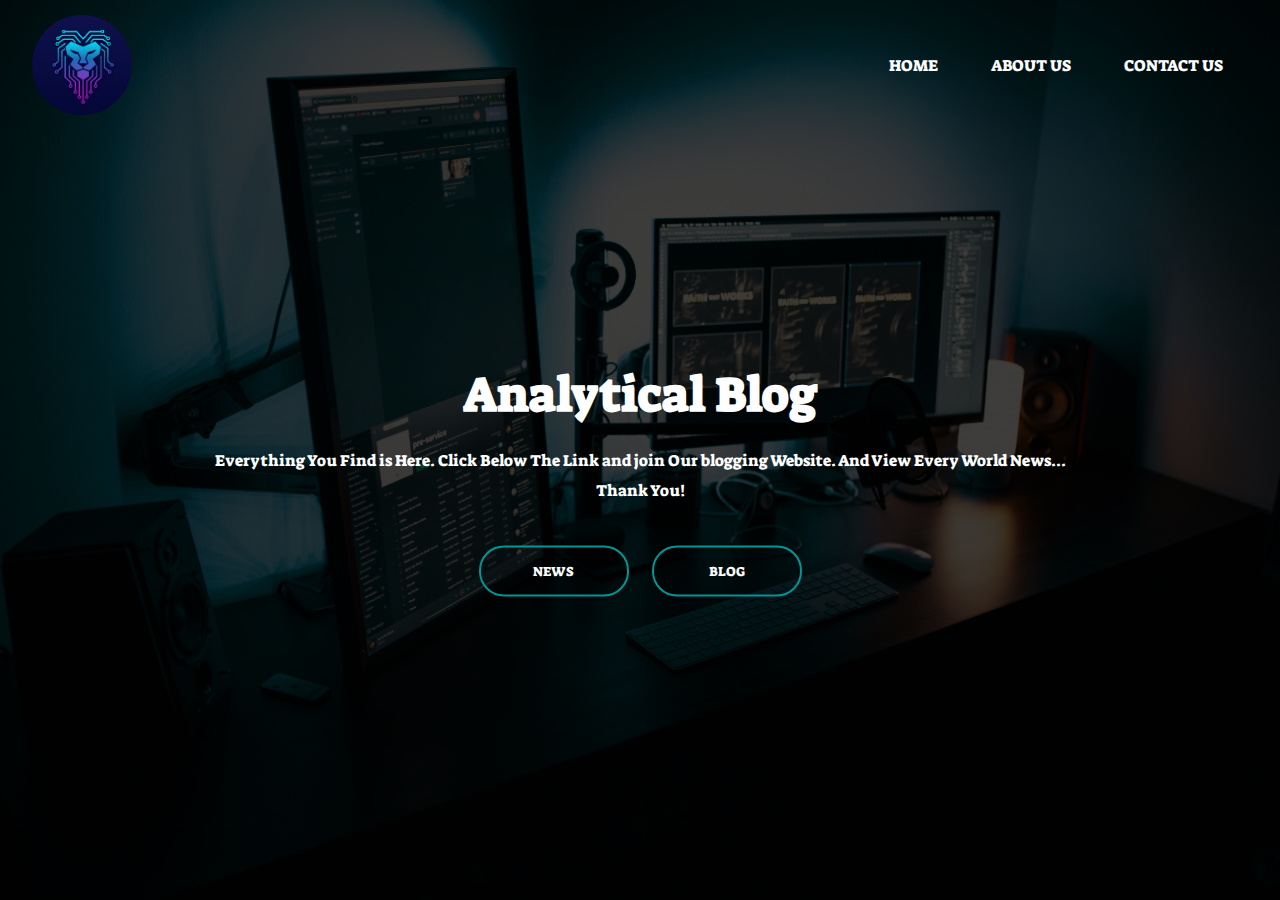
<file: index.html>
<!DOCTYPE html>
<html lang="en">
<head>
    <meta charset="UTF-8">
    <meta http-equiv="X-UA-Compatible" content="IE=edge">
    <meta name="viewport" content="width=device-width, initial-scale=1.0">
    <title>Dashboard</title>
    <link rel="stylesheet" href="stylee.css">
    <link href="https://fonts.googleapis.com/css2?family=Suez+One&display=swap" rel="stylesheet">
</head>
<body>
    <div class="banner">
        <div class="navbar">
            <img src="logo.png" class="logo">
            <ul>
                <li><a href="#">Home</a></li>
                <!-- <li><a href="#">Products</a></li> -->
                <!-- <li><a href="#">Services</a></li> -->
                <li><a href="#">About Us</a></li>
                <li><a href="#">Contact Us</a></li>
            </ul>
        </div>
        <div class="content">
            <h1>Analytical Blog</h1>
            <p>Everything You Find is Here. Click Below The Link and join Our blogging Website. And View Every World News... <br> Thank You!</p>
            <div>
                <button type="button">NEWS<span></span></button>
                <button type="button">BLOG<span></span></button>
            </div>
        </div>
    </div>
</body>
</html>
</file>
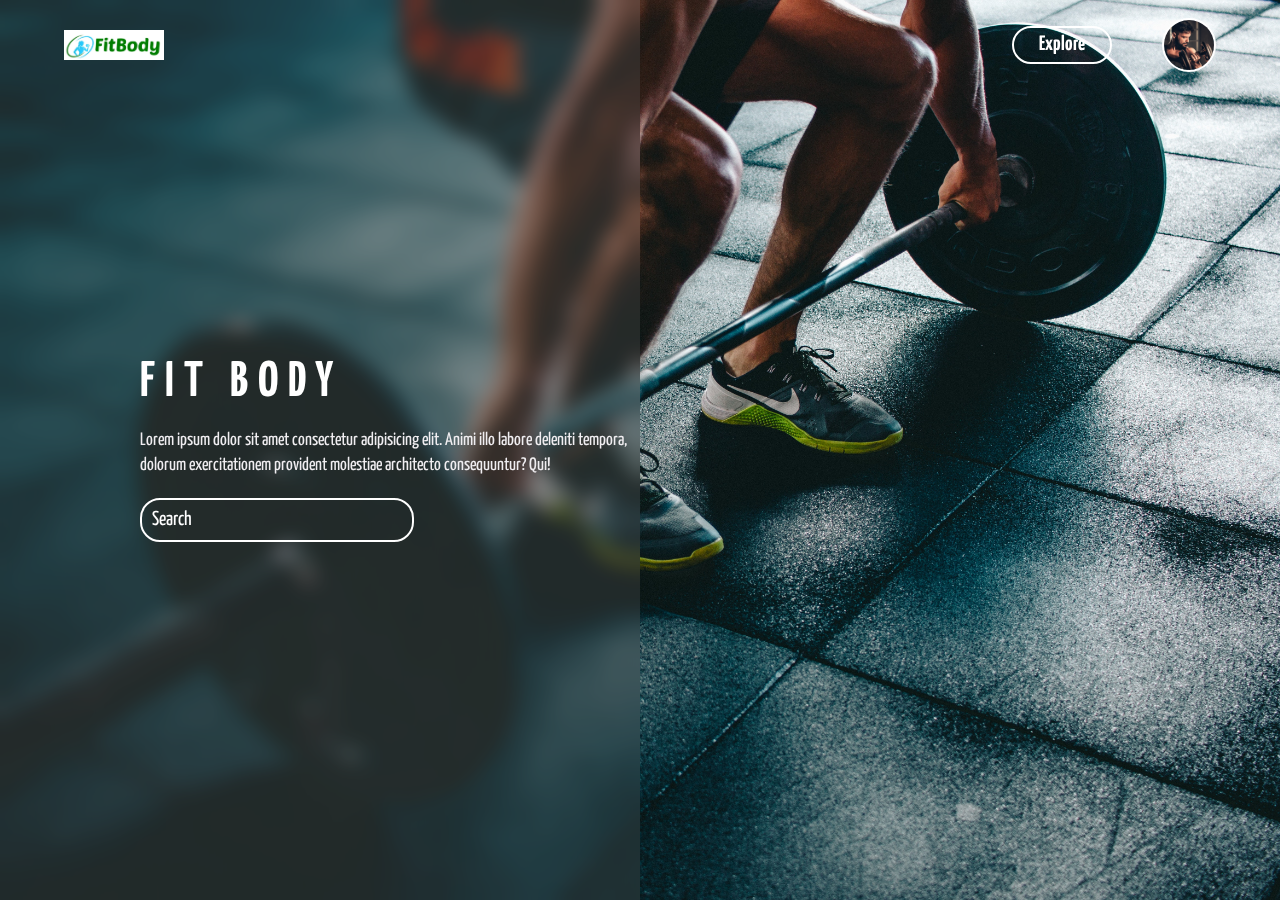
<file: Gym Templates/index.html>
<!DOCTYPE html>
<html lang="en">
<head>
    <meta charset="UTF-8">
    <meta http-equiv="X-UA-Compatible" content="IE=edge">
    <meta name="viewport" content="width=device-width, initial-scale=1.0">
    <title>FitBody</title>
    <link rel="stylesheet" href="stylee.css">
    <link href="https://fonts.googleapis.com/css2?family=Yanone+Kaffeesatz:wght@500&display=swap" rel="stylesheet">
</head>
<body>
    <div id="hero">
        <div class="navbar">
            <img src="logo..png" class="logo">
            <div class="user">
                <button type="button">Explore</button>
                <img src="logo2.png">
            </div>
        </div>
        <div class="container">
            <div class="info">
                <h1>FIT BODY</h1>
                <p>Lorem ipsum dolor sit amet consectetur adipisicing elit. Animi illo labore deleniti tempora, <br> dolorum exercitationem provident molestiae architecto consequuntur? Qui!</p>
                <input type="text" placeholder="Search">
            </div>
        </div>
    </div>
</body>
</html>
</file>
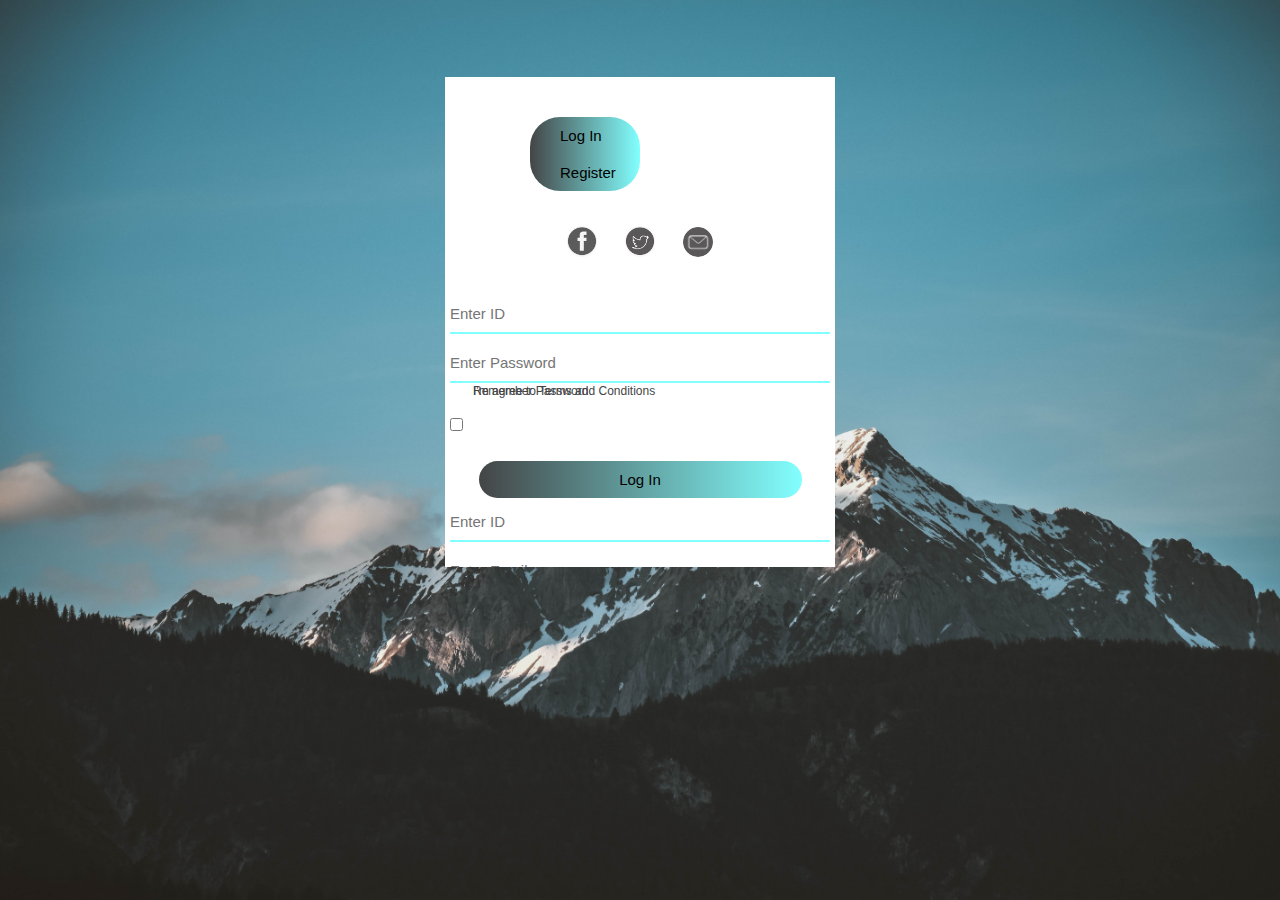
<file: login and registration form1/index.html>
<!DOCTYPE html>
<html lang="en">
<head>
    <meta charset="UTF-8">
    <meta http-equiv="X-UA-Compatible" content="IE=edge">
    <meta name="viewport" content="width=device-width, initial-scale=1.0">
    <title>Login and Registration Form</title>
    <link rel="stylesheet" href="stylee.css">
</head>
<body>
    <div class="background">

        <div class="dashboard">

            <div class="btn-box">
                <div id="btn"></div>
                <button type="button" class="toggle-btn" onclick="login()">Log In</button>
                <button type="button" class="toggle-btn" onclick="register()">Register</button>
            </div>

            <div class="social-icon">
                <img src="fbb.png">
                <img src="twtr.png">
                <img src="maill.png">
            </div>

            <form id="login" action="input-grp">
                <input type="text" class="input-field" placeholder="Enter ID" required>
                <input type="password" class="input-field" placeholder="Enter Password" required>
                <input type="checkbox" class="check-box"><span>Remember Password</span>
                <button type="button" class="submit-btn">Log In</button>
            </form>

            <form id="register" action="input-grp">
                <input type="text" class="input-field" placeholder="Enter ID" required>
                <input type="email" class="input-field" placeholder="Enter Email" required>
                <input type="password" class="input-field" placeholder="Enter Password" required>
                <input type="checkbox" class="check-box"><span>I'm agree to Terms and Conditions</span>
                <button type="button" class="submit-btn">Register</button>
            </form>

        </div>

    </div>

    <script>
        var x=document.getElementById("login");
        var y=document.getElementById("register");
        var x=document.getElementById("btn");

        function register(){
            x.style.left = "-400px";
            y.style.left = "50px";
            z.style.left = "110px";
        }
        function login(){
            x.style.left = "50px";
            y.style.left = "450px";
            z.style.left = "0";
        }
    </script>
</body>
</html>
</file>
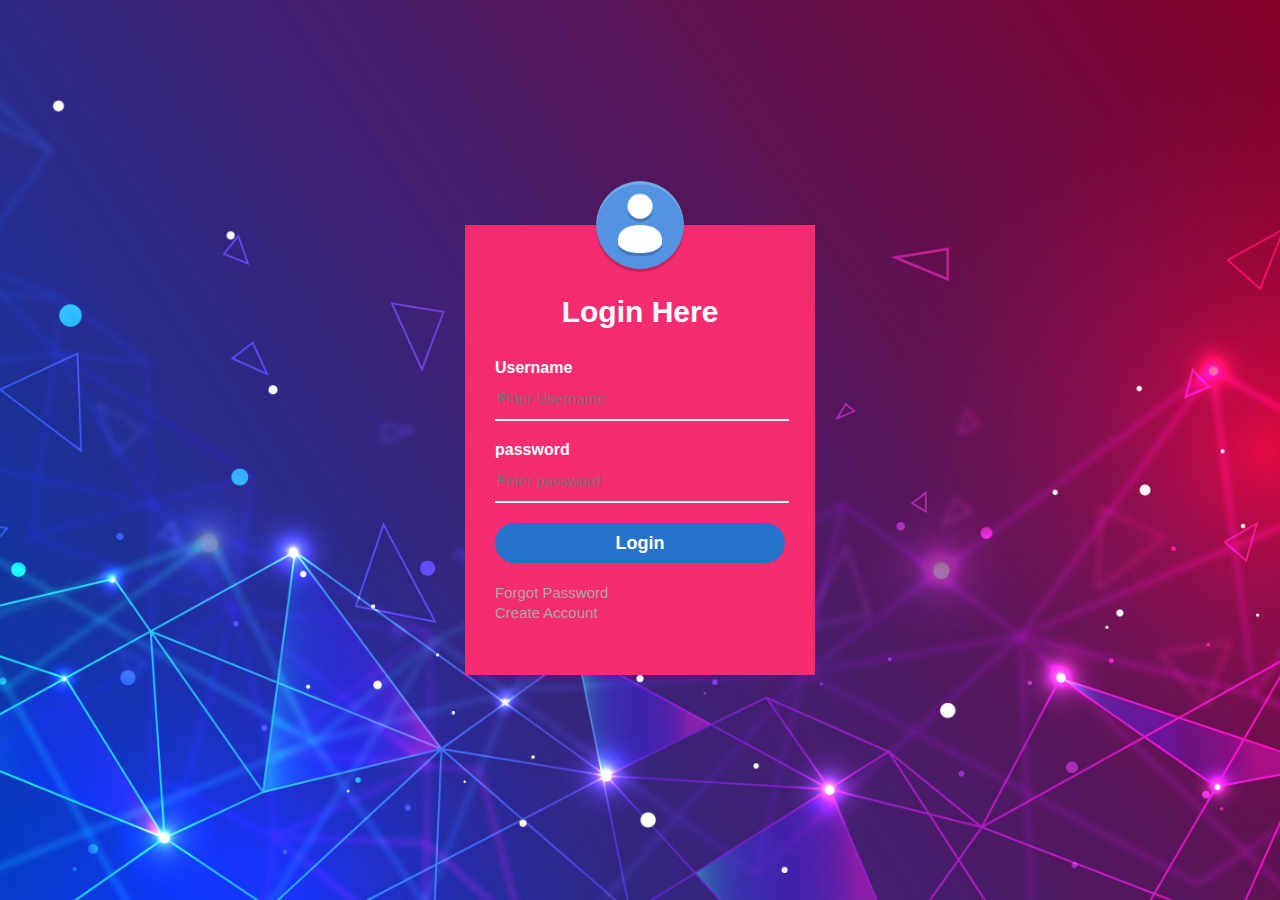
<file: login form1/index.html>
<!DOCTYPE html>
<html lang="en">
<head>
    <meta charset="UTF-8">
    <meta http-equiv="X-UA-Compatible" content="IE=edge">
    <meta name="viewport" content="width=device-width, initial-scale=1.0">
    <title>LogIn Form</title>
    <link rel="stylesheet" href="stylee.css">
</head>
<body>
    <div class="loginbox">
        <img src="avator.png" class="avator">
        <h1>Login Here</h1>
        <form>
            <p>Username</p>
            <input type="text" name="" placeholder="Enter Username">
            <p>password</p>
            <input type="password" name="" placeholder="Enter password">
            <input type="submit" name="" value="Login">
            <a href="#">Forgot Password</a> <br>
            <a href="#">Create Account</a>
        </form>
    </div>
</body>
</html>
</file>
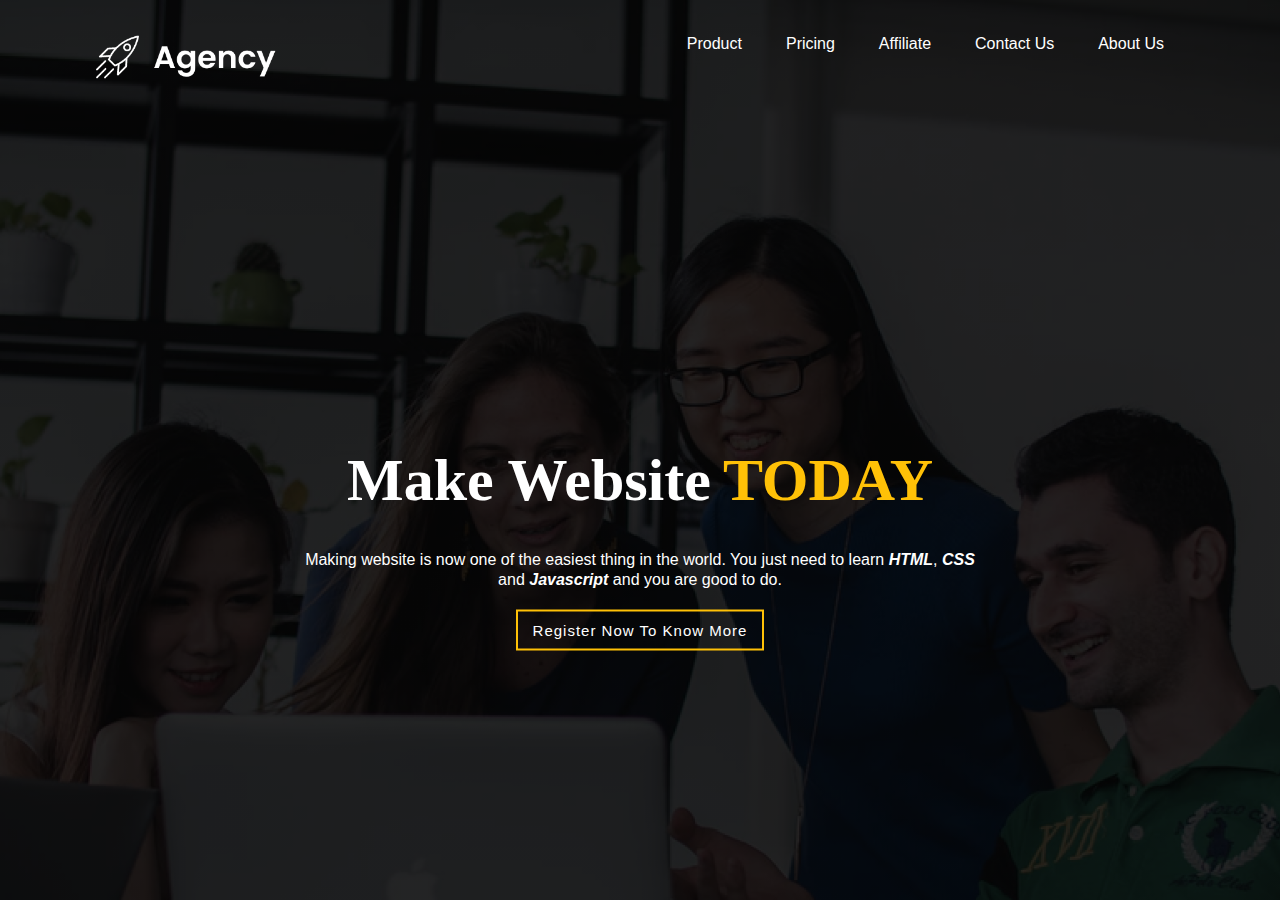
<file: opne page slider/index.html>
<!DOCTYPE html>
<html lang="en">
<head>
    <meta charset="UTF-8">
    <meta http-equiv="X-UA-Compatible" content="IE=edge">
    <meta name="viewport" content="width=device-width, initial-scale=1.0">
    <link rel="stylesheet" href="stylee.css">
    <title>One page slider text</title>
</head>
<body>
    <div class="banner">
        <div class="navbar">
            <img src="logo.png" class="logo">
            <ul>
                <li><a href="#">Product</a></li>
                <li><a href="#">Pricing</a></li>
                <li><a href="#">Affiliate</a></li>
                <li><a href="#">Contact Us</a></li>
                <li><a href="#">About Us</a></li>
            </ul>
        </div>
        <div class="content">
            <div class="title">
                Make Website 
                <div class="slider">
                    <div>NOW</div>
                    <div>TODAY</div>
                    <div>FREE</div>
                </div>
            </div>
            <p>Making website is now one of the easiest thing in the world. You just need to learn <span>HTML</span>, <span>CSS</span> <br> and <span>Javascript</span> and you are good to do.</p>
            <button type="button">Register Now To Know More</button>
        </div>
    </div>
</body>
</html>
</file>
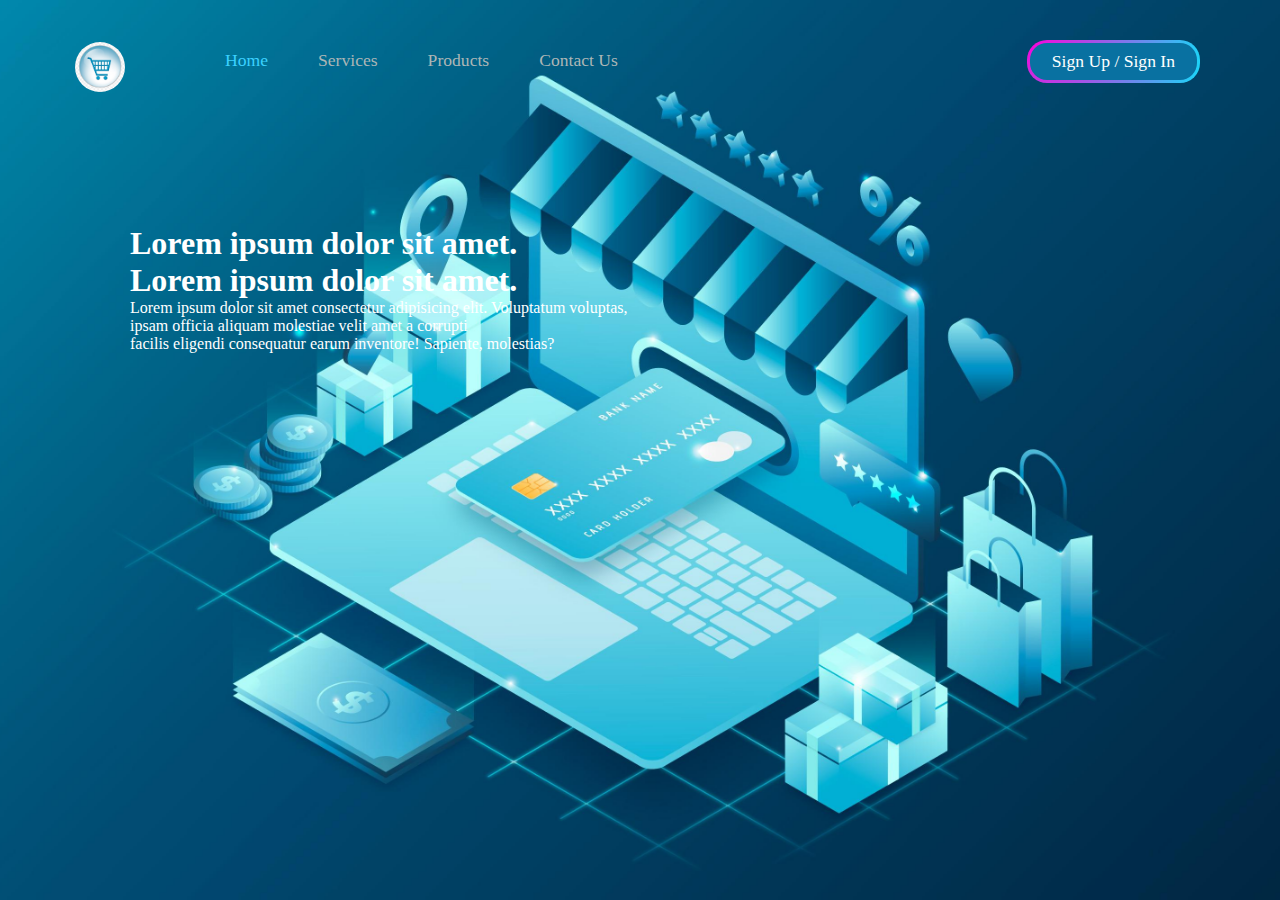
<file: Shopping templatte/index.html>
<!DOCTYPE html>
<html lang="en">
<head>
    <meta charset="UTF-8">
    <meta http-equiv="X-UA-Compatible" content="IE=edge">
    <meta name="viewport" content="width=device-width, initial-scale=1.0">
    <title>Shopping Templetes</title>
    <link rel="stylesheet" href="stylee.css">
</head>
<body>
    <div class="container">
        <div class="menu">
            <ul>
                <li class="logo"><img src="logo.jpg"></li>
                <li class="active">Home</li>
                <li>Services</li>
                <li>Products</li>
                <li>Contact Us</li>
                <li><a href="#" class="signup-btn"><span>Sign Up / Sign In</span></a></li>
                <!-- <li><a href="#" class="signin-btn">Sign In</a></li> -->
            </ul>
        </div>
        <div class="banner">
            <div class="app-txt">
                <h1>Lorem ipsum dolor sit amet. <br> Lorem ipsum dolor sit amet.</h1>
                <p>Lorem ipsum dolor sit amet consectetur adipisicing elit. Voluptatum voluptas, <br> ipsam officia aliquam molestiae velit amet a corrupti <br> facilis eligendi consequatur earum inventore! Sapiente, molestias?</p>
            </div>
        </div>
    </div>
</body>
</html>
</file>
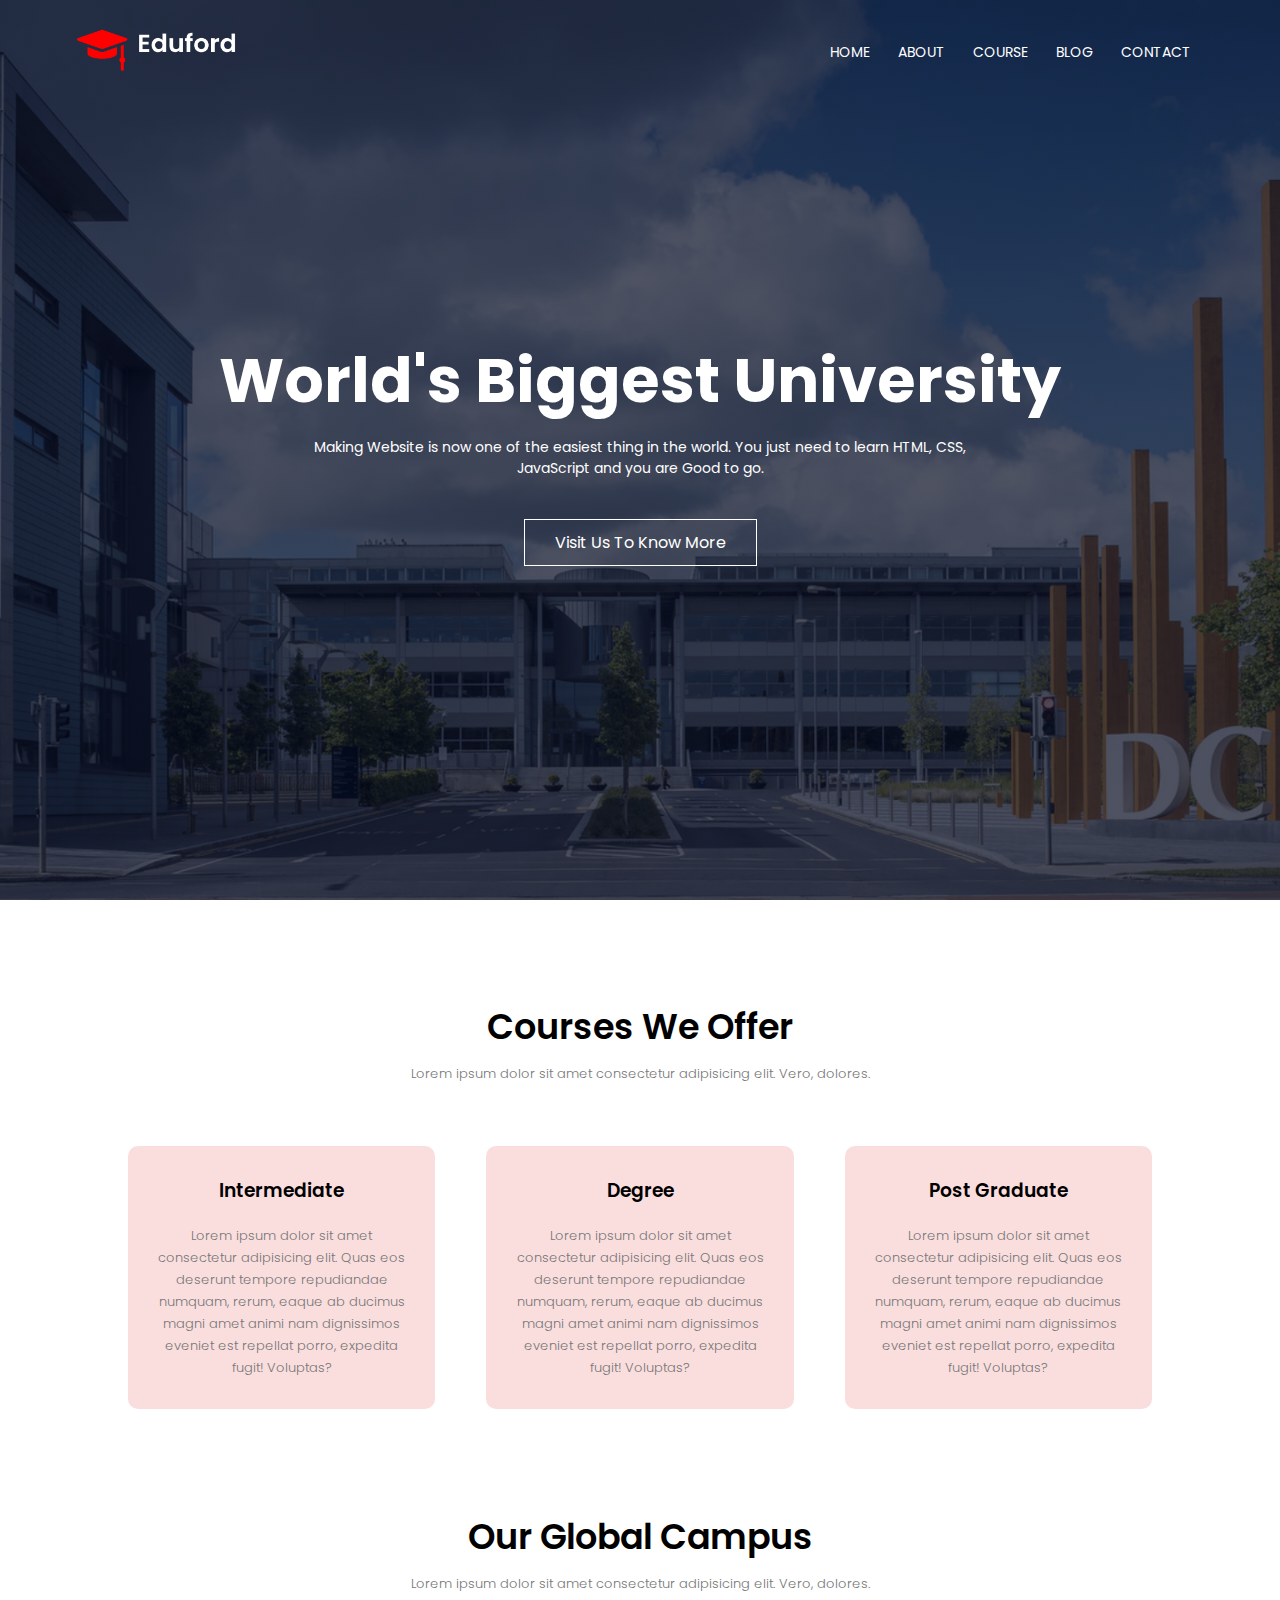
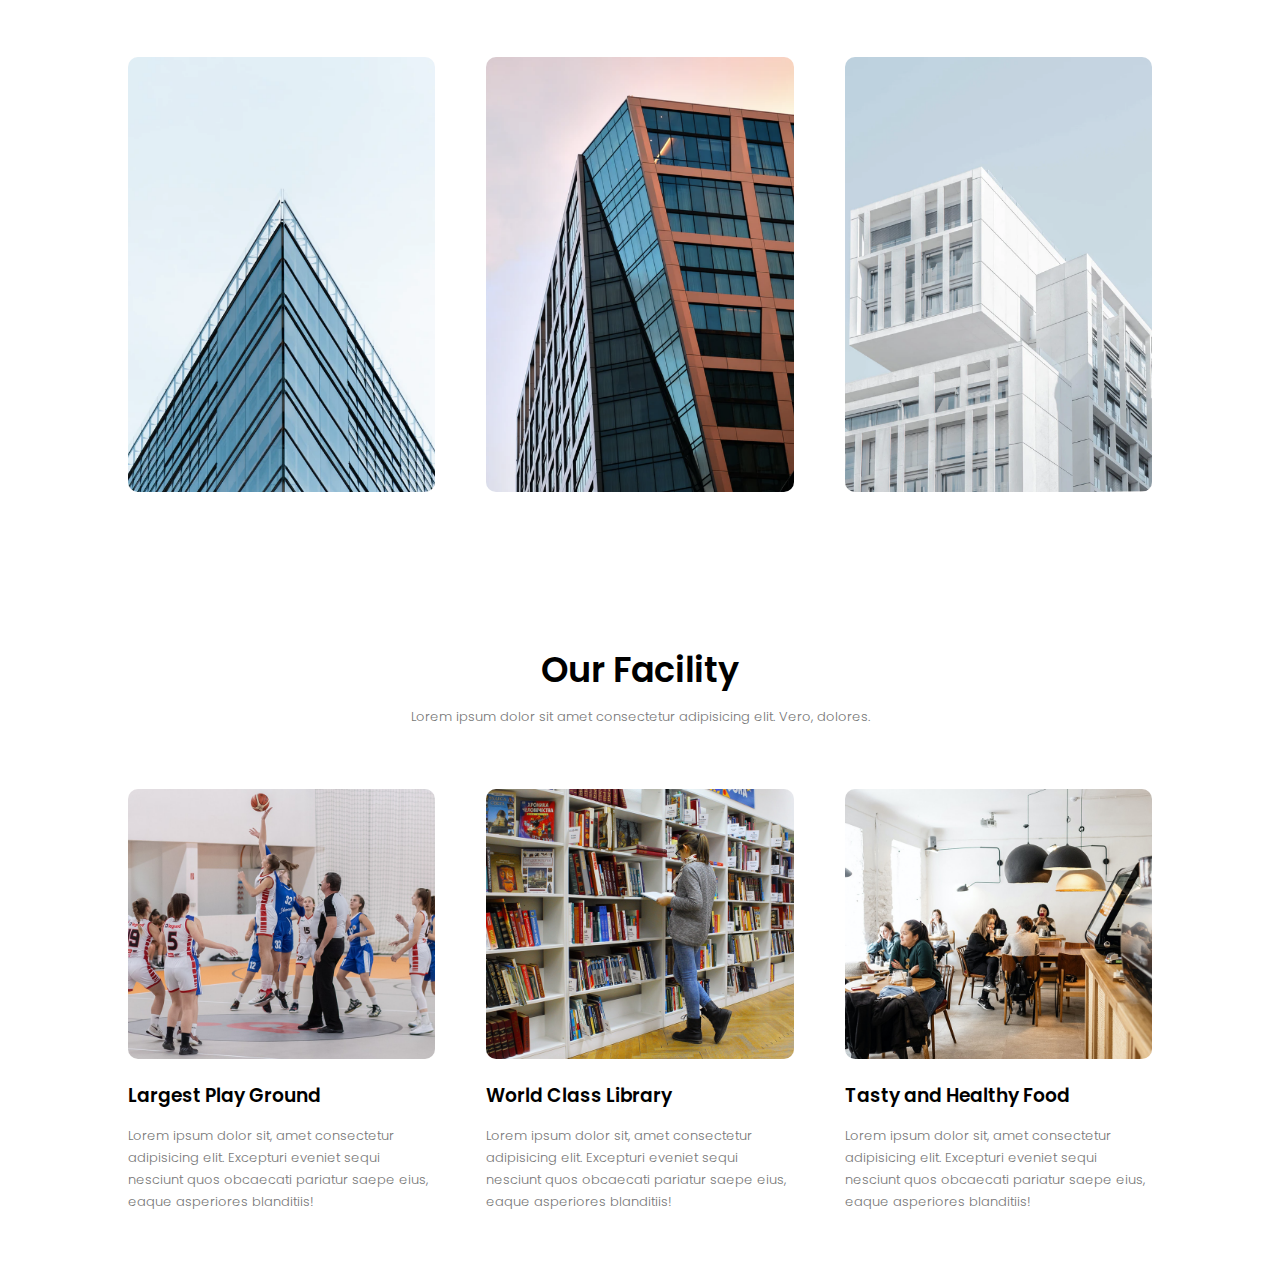
<file: university website/index.html>
<!DOCTYPE html>
<html lang="en">

<head>
    <meta charset="UTF-8">
    <meta http-equiv="X-UA-Compatible" content="IE=edge">
    <meta name="viewport" content="width=device-width, initial-scale=1.0">
    <link rel="stylesheet" href="stylee.css">
    <link rel="preconnect" href="https://fonts.gstatic.com">
    <link href="https://fonts.googleapis.com/css2?family=Poppins:wght@100;300;400;600;700&display=swap"
        rel="stylesheet">
    <link rel="stylesheet" href="https://stackpath.bootstrapcdn.com/font-awesome/4.7.0/css/font-awesome.min.css">
    <title>University Website</title>
</head>

<body>
    <section class="header">
        <nav>
            <a href="index.html"><img src="img/logo.png"></a>
            <div class="nav-links" id="navLinks">
                <i class="fa fa-times" onclick="hideMenu()"></i>
                <ul>
                    <li><a href="">HOME</a></li>
                    <li><a href="">ABOUT</a></li>
                    <li><a href="">COURSE</a></li>
                    <li><a href="">BLOG</a></li>
                    <li><a href="">CONTACT</a></li>
                </ul>
            </div>
            <i class="fa fa-bars" onclick="showMenu()"></i>
        </nav>
        <div class="text-box">
            <h1>World's Biggest University</h1>
            <p>Making Website is now one of the easiest thing in the world. You just need to learn HTML, CSS, <br>
                JavaScript and you are Good to go.</p>
            <a href="" class="hero-btn">Visit Us To Know More</a>
        </div>
    </section>



    <!-- ---------------Courses------------- -->
    <section class="course">
        <h1>Courses We Offer</h1>
        <p>Lorem ipsum dolor sit amet consectetur adipisicing elit. Vero, dolores.</p>

        <div class="row">
            <div class="course-col">
                <h3>Intermediate</h3>
                <p>Lorem ipsum dolor sit amet consectetur adipisicing elit. Quas eos deserunt tempore repudiandae
                    numquam, rerum, eaque ab ducimus magni amet animi nam dignissimos eveniet est repellat porro,
                    expedita fugit! Voluptas?</p>
            </div>
            <div class="course-col">
                <h3>Degree</h3>
                <p>Lorem ipsum dolor sit amet consectetur adipisicing elit. Quas eos deserunt tempore repudiandae
                    numquam, rerum, eaque ab ducimus magni amet animi nam dignissimos eveniet est repellat porro,
                    expedita fugit! Voluptas?</p>
            </div>
            <div class="course-col">
                <h3>Post Graduate</h3>
                <p>Lorem ipsum dolor sit amet consectetur adipisicing elit. Quas eos deserunt tempore repudiandae
                    numquam, rerum, eaque ab ducimus magni amet animi nam dignissimos eveniet est repellat porro,
                    expedita fugit! Voluptas?</p>
            </div>
        </div>
    </section>




    <!-- ----------Campus-------- -->
    <section class="campus">
        <h1>Our Global Campus</h1>
        <p>Lorem ipsum dolor sit amet consectetur adipisicing elit. Vero, dolores.</p>

        <div class="row">
            <div class="campus-col">
                <img src="img/london.png">
                <div class="layer">
                    <h3>LONDON</h3>
                </div>
            </div>
            <div class="campus-col">
                <img src="img/newyork.png">
                <div class="layer">
                    <h3>NEW YORK</h3>
                </div>
            </div>
            <div class="campus-col">
                <img src="img/washington.png">
                <div class="layer">
                    <h3>WASHINGTON</h3>
                </div>
            </div>
        </div>
    </section>



    <!-- -----------Facilities--------- -->
    <section class="facility">
        <h1>Our Facility</h1>
        <p>Lorem ipsum dolor sit amet consectetur adipisicing elit. Vero, dolores.</p>

        <div class="row">
            <div class="facility-col">
                <img src="img/basketball.png">
                <h3>Largest Play Ground</h3>
                <p>Lorem ipsum dolor sit, amet consectetur adipisicing elit. Excepturi eveniet sequi nesciunt quos
                    obcaecati pariatur saepe eius, eaque asperiores blanditiis!</p>
            </div>
            <div class="facility-col">
                <img src="img/library.png">
                <h3>World Class Library</h3>
                <p>Lorem ipsum dolor sit, amet consectetur adipisicing elit. Excepturi eveniet sequi nesciunt quos
                    obcaecati pariatur saepe eius, eaque asperiores blanditiis!</p>
            </div>
            <div class="facility-col">
                <img src="img/cafeteria.png">
                <h3>Tasty and Healthy Food</h3>
                <p>Lorem ipsum dolor sit, amet consectetur adipisicing elit. Excepturi eveniet sequi nesciunt quos
                    obcaecati pariatur saepe eius, eaque asperiores blanditiis!</p>
            </div>
        </div>
    </section>


    <!-- -----------------JavaScript for toggle menu---------------- -->
    <script>
        var navLinks = document.getElementById("navLinks")
        function showMenu() {
            navLinks.style.right = "0"
        }
        function hideMenu() {
            navLinks.style.right = "-200px"
        }
    </script>

</body>

</html>
</file>
<file: stylee.css>
*{
    margin: 0;
    padding: 0;
    font-family: 'Suez One', serif;
}

.banner{
    width: 100%;
    height: 100vh;
    background-image: linear-gradient(rgba(0,0,0,0.75),rgba(0,0,0,0.75)),url('pexels-josh-sorenson-1714208.jpg');
    background-size: cover;
    background-position: center;
}
.navbar{
    width: 95%;
    margin: auto;
    padding: 15px 20px;
    display: flex;
    align-items: center;
    justify-content: space-between;
}
.logo{
    width: 100px;
    cursor: pointer;
    border-radius: 50%;
}

.navbar ul li{
    list-style: none;
    display: inline-block;
    margin: 0 25px;
    position: relative;
}

.navbar ul li a{
    color: white;
    text-decoration: none;
    text-transform: uppercase;
}
.navbar ul li a::after{
    content:"";
    height: 2px;
    width: 0;
    background: #009696;
    position: absolute;
    left: 0;
    /* top: -10px; */
    bottom: -10px;
    transition: 0.5s;
}
.navbar ul li a:hover::after{
    width: 100%;
}
.content{
    width: 100%;
    position: absolute;
    top: 50%;
    transform: translateY(-50%);
    text-align: center;
    color: white;
}
.content h1{
    font-size: 3rem;
    margin-top: 80px;
}
.content p{
    margin: 20px auto;
    font-weight: 100;
    line-height: 30px;
}
button{
    width: 150px;
    padding: 15px 0;
    text-align: center;
    margin: 20px 10px;
    border-radius: 25px;
    border: 2px solid #009696;
    background: transparent;
    color: white;
    cursor: pointer;
    position: relative;
    overflow: hidden;
}
span{
    background: #009696;
    height: 100%;
    width: 0;
    border-radius: 25px;
    position: absolute;
    left: 0;
    bottom: 0;
    z-index: -1;
    transition: 0.5s;
}
button:hover span{
    width: 100%;
}
button:hover{
    border: none;
}
</file>
<file: Gym Templates/stylee.css>
*{
    margin: 0;
    padding: 0;
    font-family: 'Yanone Kaffeesatz', sans-serif;
}
#hero{
    width: 100%;
    height: 100vh;
    background: url('pexels-victor-freitas-841130.jpg');
    background-repeat: no-repeat;
    background-size: cover;
    background-position: center;
    position: relative;
}
.navbar{
    width: 90%;
    margin: auto;
    display: flex;
    align-items: center;
    justify-content: space-between;
    position: relative;
    z-index: 10;
}

.navbar .logo{
    width: 100px;
    margin: 30px 0;
    cursor: pointer;
}

.user{
    display: flex;
    align-items: center;
}

.user img{
    width: 50px;
    margin-left: 50px;
    cursor: pointer;
    border-radius: 50%;
    border: 2px solid white;
}

button{
    padding: 7px 25px;
    background: transparent;
    outline: none;
    border: 2px solid white;
    border-radius: 20px;
    color: white;
    font-size: 1.3rem;
    font-weight: bold;
}
.container{
    width: 50%;
    height: 100vh;
    background: rgba(86, 86, 86, 0.3);
    backdrop-filter: blur(10px);
    position: absolute;
    left: 0;
    top: 0;
}

.info{
    width: 500px;
    color: white;
    position: absolute;
    right: 0;
    top: 50%;
    transform: translateY(-50%);
}

.info h1{
    font-size: 50px;
    letter-spacing: 10px;
}
.info p{
    color: #f0eef1;
    font-size: 18px;
    margin: 20px 0;
    line-height: 25px;
}
.info input{
    width: 50%;
    padding: 10px 10px;
    outline: none;
    border: 2px solid white;
    border-radius: 20px;
    background: transparent;
    color: white;
    font-size: 20px;
}
::placeholder{
    color: white;
}
</file>
<file: login and registration form1/stylee.css>
*{
    margin: 0;
    padding: 0;
    font-family: 'Trebuchet MS', 'Lucida Sans Unicode', 'Lucida Grande', 'Lucida Sans', Arial, sans-serif;
    font-size: 15px;
}

.background{
    width: 100%;
    height: 100%;
    background: url('bg.jpg');
    background-repeat: no-repeat;
    background-size: cover;
    background-position: center;
    position: absolute;
}
.dashboard{
    width: 380px;
    height: 480px;
    background: rgb(255, 255, 255);
    position: relative;
    margin: 6% auto;
    padding: 5px;
    overflow: hidden;
}

.btn-box{
    width: 220px;
    margin: 35px auto;
    position: relative;
    border-radius: 30px;
}
.toggle-btn{
    padding: 10px 30px;
    cursor: pointer;
    background: transparent;
    border: 0;
    outline: none;
    position: relative;
}
#btn{
    top: 0;
    left: 0;
    position: absolute;
    width: 110px;
    height: 100%;
    background: linear-gradient(to right,rgb(68, 69, 70),rgb(130, 255, 255));
    border-radius: 30px;
    transition: 0.5s;
}
.social-icon{
    margin: 30px auto;
    text-align: center;
}
.social-icon img{
    width: 30px;
    border-radius: 50%;
    margin: 0 12px;
    cursor: pointer;
}
.input-grp{
    top: 180px;
    position:absolute;
    width: 280px;
    transition: 0.5s;
}
.input-field{
    width: 100%;
    padding: 10px 0;
    margin: 5px 0;
    border-left: 0;
    border-right: 0;
    border-top: 0;
    border-bottom: 2px solid rgb(130, 255, 255);
    outline: none;
    background: transparent;
}
.submit-btn{
    width: 85%;
    padding: 10px 30px;
    cursor: pointer;
    display: block;
    margin: auto;
    background: linear-gradient(to right,rgb(68, 69, 70),rgb(130, 255, 255));
    border-radius: 25px;
    outline: none;
    border: 0;
}
.check-box{
    margin: 30px 10px 30px 0;
}

span{
    color:rgb(68, 69, 70);
    font-size: 12px;
    bottom: 169px;
    position: absolute;
}
#login{
    left: 50px;
}
#register{
    left: 450px;
}
</file>
<file: login form1/stylee.css>
body{
    margin: 0;
    padding: 0;
    background: url('4703133.jpg');
    background-size: cover;
    background-position: center;
    background-repeat: no-repeat;
    width: 100%;
    height: 100vh;
    font-family: Verdana, Geneva, Tahoma, sans-serif;
}
.loginbox{
    width: 350px;
    height: 450px;
    background: rgb(245, 44, 111);
    /* background: transparent; */
    color: white;
    top: 50%;
    left: 50%;
    position: absolute;
    transform: translate(-50%,-50%);
    box-sizing: border-box;
    padding: 70px 30px;
}
.avator{
    width: 100px;
    height: 100px;
    position: absolute;
    top: -50px;
    left: calc(50% - 50px);
}
h1{
    margin: 0;
    padding: 0;
    text-align: center;
    font-size: 30px;
}
.loginbox form{
    margin-top: 30px;
}
.loginbox p{
    margin: 0;
    padding: 0;
    font-weight: bold;
}
.loginbox input{
    width: 100%;
    margin-bottom: 20px;
}

.loginbox input[type="text"], input[type="password"]{
    border: none;
    border-bottom: 2px solid white;
    background: transparent;
    outline: none;
    height: 40px;
    color: white;
    font-size: 15px;
}

.loginbox input[type="submit"]
{
    border:none;
    outline: none;
    height: 40px;
    background:rgb(38, 115, 204);
    color: white;
    font-size: 18px;
    border-radius: 20px;
    font-weight: bold;
}

.loginbox input[type="submit"]:hover
{
    cursor: pointer;
    background: rgb(253, 138, 157);
    color:rgb(38, 115, 204);
    font-weight: bold;
}

.loginbox a{
    text-decoration: none;
    font-size: 15px;
    line-height: 20px;
    color:darkgrey;
}

.loginbox a:hover{
    color: white;
    font-weight: bold;
}
</file>
<file: opne page slider/stylee.css>
*{
    padding: 0;
    margin: 0;
}
.banner{
    width: 100%;
    height: 100vh;
    background-image: linear-gradient(rgba(0,0,0,0.85), rgba(0,0,0,0.85)), url('background.png');
    background-size: cover;
    background-position: center;
}
.navbar{
    width: 85%;
    margin: auto;
    padding: 35px 0;
    display: flex;
    justify-content: space-between;
}
.logo{
    width: 20vh;
    cursor: pointer;
}
.navbar ul li{
    list-style: none;
    display: inline-block;
    margin: 0 20px;
    position: relative;
}
.navbar ul li a{
    text-decoration: none;
    font-family: sans-serif;
    color: white;
}
.navbar ul li::after{
    content: '';
    height: 3px;
    width: 0;
    color: #ffc107;
    position: absolute;
    top: 0;
    bottom: -10px;
    transition: 0.5s;
}
.navbar ul li::after:hover{
    width: 100%;
}
.content{
    width: 100%;
    top: 60%;
    position: absolute;
    text-align: center;
    transform: translateY(-50%);
    color: white;
}
.title{
    font-weight: bold;
    line-height: 100px;
    font-size: 60px;
    height: 100px;
    text-align: left;
    display: flex;
    justify-content: center;
    align-items: center;
    overflow: hidden;
}
.content p{
    margin: 20px 0;
    font-weight: 100;
    line-height: 20px;
    font-family: sans-serif;
}
span{
    font-weight: bold;
    font-style: oblique;
}
button{
    padding: 10px 15px;
    margin: 20;
    border: 2px solid #ffc107;
    color: white;
    font-size: 15px;
    letter-spacing: 1px;
    background: linear-gradient(to right, transparent 50%, #ffc107 50%);
    background-size: 200%;
    background-position: left;
    transition: background-position 0.5s;
}
button:hover{
    background-position: right;
    font-weight: bold;
    /* font-family:Verdana, Geneva, Tahoma, sans-serif; */
    color: #000;
}
.slider{
    color: #ffc107;
    margin-left: 12px;
    box-sizing: border-box;
    animation: slider 4s linear infinite;
}
@keyframes slider{
    0%{margin-top: -400px;}
    5%{margin-top: -200px;}
    30%{margin-top: -200px;}
    35%{margin-top: 0;}
    65%{margin-top: 0;}
    70%{margin-top: 200px;}
    100%{margin-top: 200px;}
}
</file>
<file: Shopping templatte/stylee.css>
*{
    margin: 0;
    padding: 0;
}
.container{
    width: 100%;
    height: 100vh;
    background: url('3955595.jpg');
    background-size: cover;
    background-position: center;
}
.menu ul{
    display: inline-flex;
    margin: 50px;
}
.menu ul li{
    list-style: none;
    margin: 0 25px;
    color: rgb(173, 182, 182);
    cursor: pointer;
    font-size: 1.1rem;
}
.logo img{
    width: 50px;
    border-radius: 50%;
    margin-top: -8px;
    margin-right: 50px;
}
.active{
    color: rgb(59, 209, 255) !important;
}
.signup-btn{
    top: 40px;
    right: 80px;
    position: absolute;
    text-decoration: none;
    color: white;
    border: 3px solid transparent;
    border-radius: 20px;
    background-image: linear-gradient( rgb(9, 113, 161), rgb(9, 113, 161)),radial-gradient(circle at top left,#fd00da,#19d7f8);
    background-origin: border-box;
    background-clip: content-box, border-box;
}
.signup-btn span{
    display: block;
    padding: 8px 22px;
}
.banner{
    width: 80%;
    height: 70%;
    top: 25%;
    left: 130px;
    position: absolute;
    color: white;
}
.app-txt{
    width: 50%;
    float: left;
}

/* .app-txt h1{
    font-size: 45px;
    width: 600px;
    position: relative;
    margin-left: -15px;
}

.app-txt p{
    width: 650px;
    font-size: 25px;
    margin: 30px 0 30px 40px;
    line-height: 25px;
    color:  rgb(173, 182, 182);
} */
.app-pic{
    width: 50%;
    float: right;
}
.app-pic img{
    width: 100%;
    
}
</file>
<file: university website/stylee.css>
*{
    padding: 0;
    margin: 0;
    font-family: 'Poppins', sans-serif;
}
.header{
    width: 100%;
    min-height: 100vh;
    background-image: linear-gradient(rgba(4,9,30,0.7),rgba(4,9,30,0.7)),url('img/banner.png');
    background-position: center;
    background-size: cover;
    position: relative;
}
nav{
    display: flex;
    padding: 2% 6%;
    justify-content: space-between;
    align-items: center;
}
nav img{
    width: 160px;
}
.nav-links{
    flex: 1;
    text-align: right;
}
.nav-links ul li{
    list-style: none;
    display: inline-block;
    padding: 8px 12px;
    position: relative;
}
.nav-links ul li a{
    color: white;
    text-decoration: none;
    font-size: 14px;
}
.nav-links ul li::after{
    content: '';
    width: 0;
    height: 2px;
    background: red;
    display: block;
    margin: auto;
    transition: 0.5s;
}
.nav-links ul li:hover::after{
    width: 100%;
}
.text-box{
    width: 90%;
    color:white;
    position: absolute;
    top: 50%;
    left: 50%;
    transform: translate(-50%,-50%);
    text-align: center;
}
.text-box h1{
    font-size: 62px;
}
.text-box p{
    margin: 10px 0 40px;
    font-size: 14px;
    color: white;
}
.hero-btn{
    display: inline-block;
    color: white;
    text-decoration: none;
    border: 1px solid white;
    background: transparent;
    padding: 10px 30px;
    position: relative;
    cursor: pointer;
}
.hero-btn:hover{
    border:  1px solid red;
    background-color: red;
    transition: 0.5s;
}
nav .fa{
    display: none;
}

@media(max-width:700px){
    .text-box h1{
        font-size: 20px;
    }
    .nav-links ul li{
        display: block
    }
    .nav-links{
        position: absolute;
        background:red;
        height: 100vh;
        width: 200px;
        top: 0;
        right: -200px;
        text-align: left;
        z-index: 2;
        transition: 1s;
    }
    nav .fa{
        display: block;
        color: white;
        margin: 10px;
        font-size: 22px;
        cursor: pointer;
    }
    .nav-links ul{
        padding: 25px;
    }
}



/* ---------Courses-------- */
.course{
    width: 80%;
    margin: auto;
    text-align: center;
    padding-top: 100px;
}
.course h1{
    font-size: 35px;
    font-weight: 600;
}
.course p{
    color: #777;
    font-size: 13px;
    font-weight: 300;
    line-height: 22px;
    padding:10px;
}
.row{
    margin-top: 5%;
    display: flex;
    justify-content: space-between;
}
.course-col{
    flex-basis: 30%;
    background: rgb(250, 222, 222);
    border-radius: 10px;
    margin-bottom: 5%;
    padding: 20px 12px;
    box-sizing: border-box;
    transition: 0.5s;
}
h3{
    text-align: center;
    font-weight: 600;
    margin:10px 0;
}
.course-col:hover{
    box-shadow: 0 0 20px 0 rgba(0,0,0,0.5);
}
@media(max-width:700px){
    .row{
        flex-direction: column;
    }
}



/* ----------Campus------- */
.campus{
    width: 80%;
    text-align: center;
    margin: auto;
    padding-top: 50px;
}
.campus h1{
    font-size: 35px;
    font-weight: 600;
}
.campus p{
    color: #777;
    font-size: 13px;
    font-weight: 300;
    line-height: 22px;
    padding:10px;
}
.campus-col{
    flex-basis: 30%;
    border-radius: 10px;
    margin-bottom: 5%;
    position: relative;
    overflow: hidden;
}
.campus-col img{
    width: 100%;
    display: block;
}
.layer{
    background: transparent;
    height: 100%;
    width: 100%; 
    top:0;
    left: 0;
    position: absolute;
    transition: 0.5s;
}
.layer:hover{
    background: rgba(250, 143, 143, 0.7);
}
.layer h3{
    width: 100%;
    font-weight: 500;
    color: white;
    font-size: 25px;
    bottom: 0;
    left: 0;
    transition: translateX(-50%);
    position: absolute;
    opacity: 0;
    transition: 0.5s;
}
.layer:hover h3{
    bottom: 49%;
    opacity: 1;
}

/* ----------Facility---------- */
.facility{
    width: 80%;
    margin:auto;
    text-align: center;
    padding-top: 100px;
}
.facility h1{
    font-size: 35px;
    font-weight: 600;
}
.facility p{
    color: #777;
    font-size: 13px;
    font-weight: 300;
    line-height: 22px;
    padding:10px;
}
.facility-col{
    flex-basis: 30%;
    border-radius: 10px;
    margin-bottom: 5%;
    text-align: left;
}
.facility img{
    width: 100%;
    border-radius: 10px;
}
.facility-col h3{
    margin-top: 15px;
    margin-bottom: 15px;
    text-align: left;
}
.facility-col p{
    padding: 0;
}
</file>
